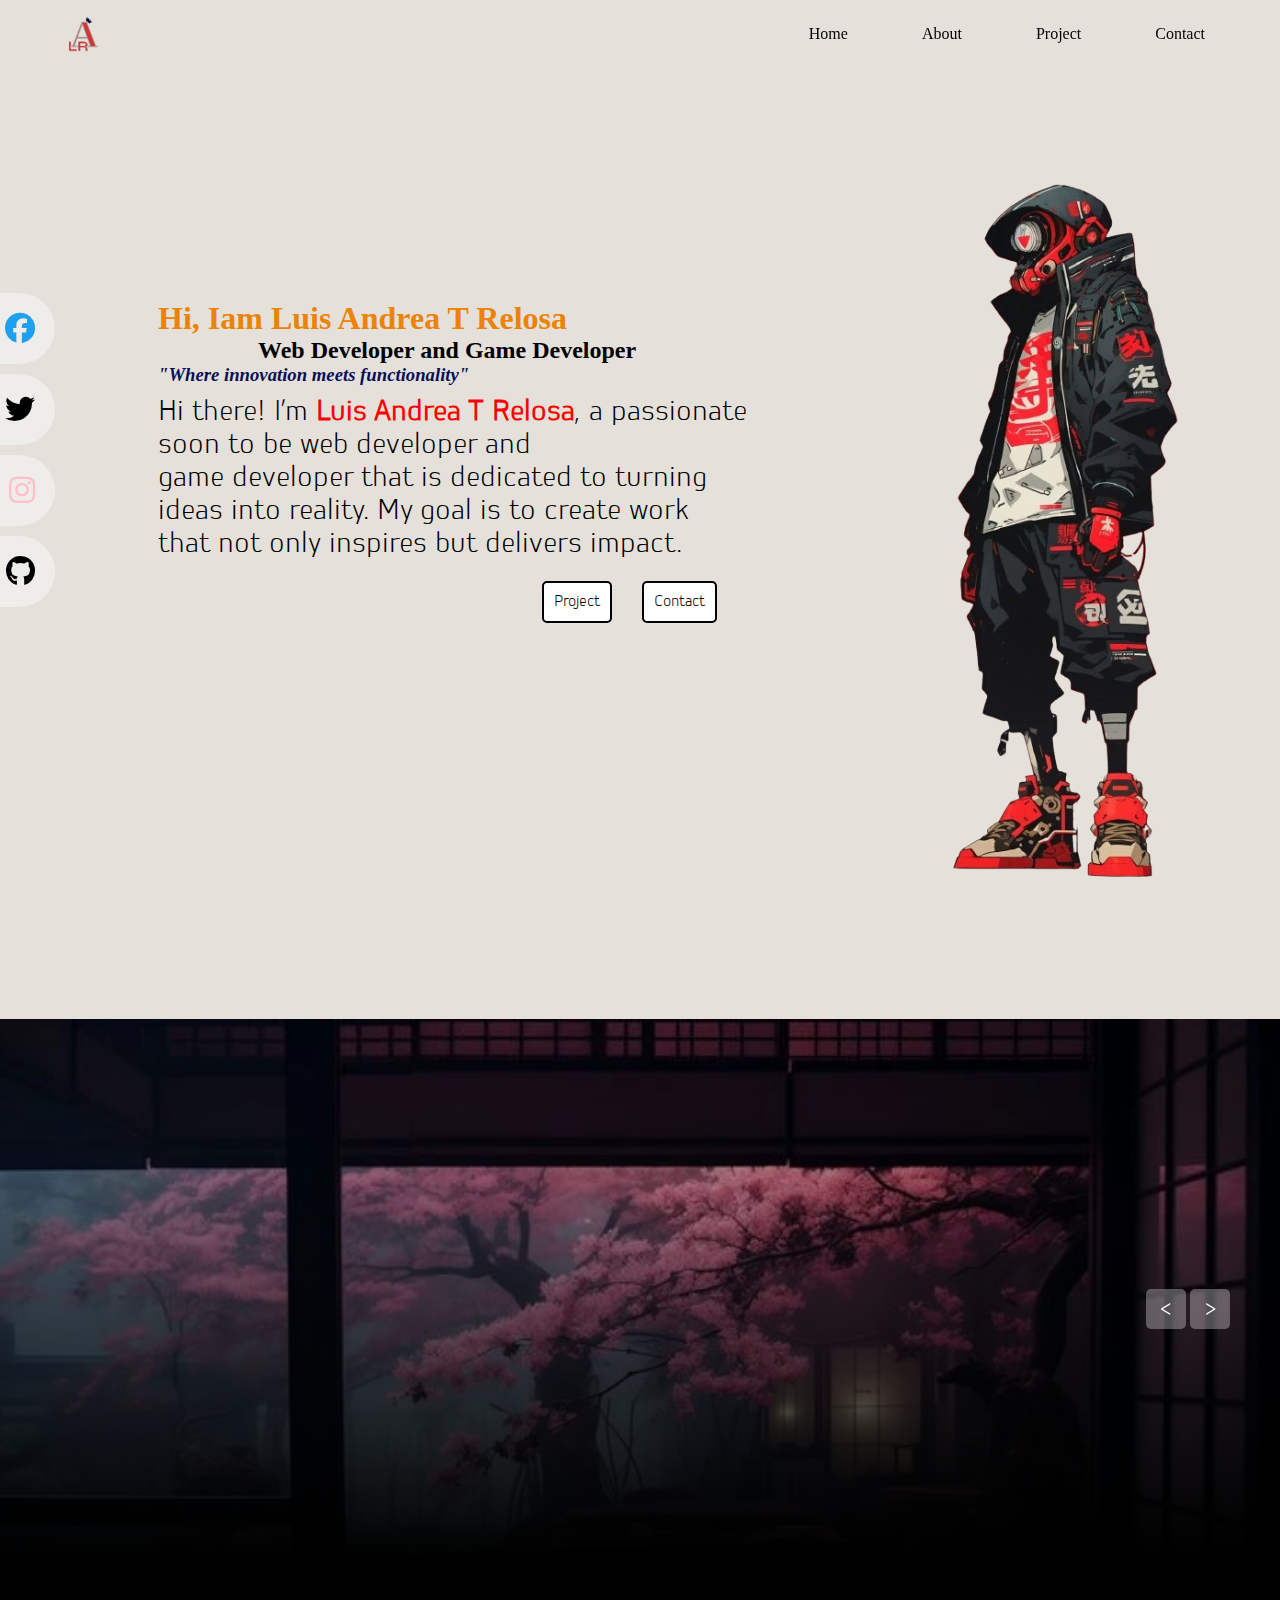
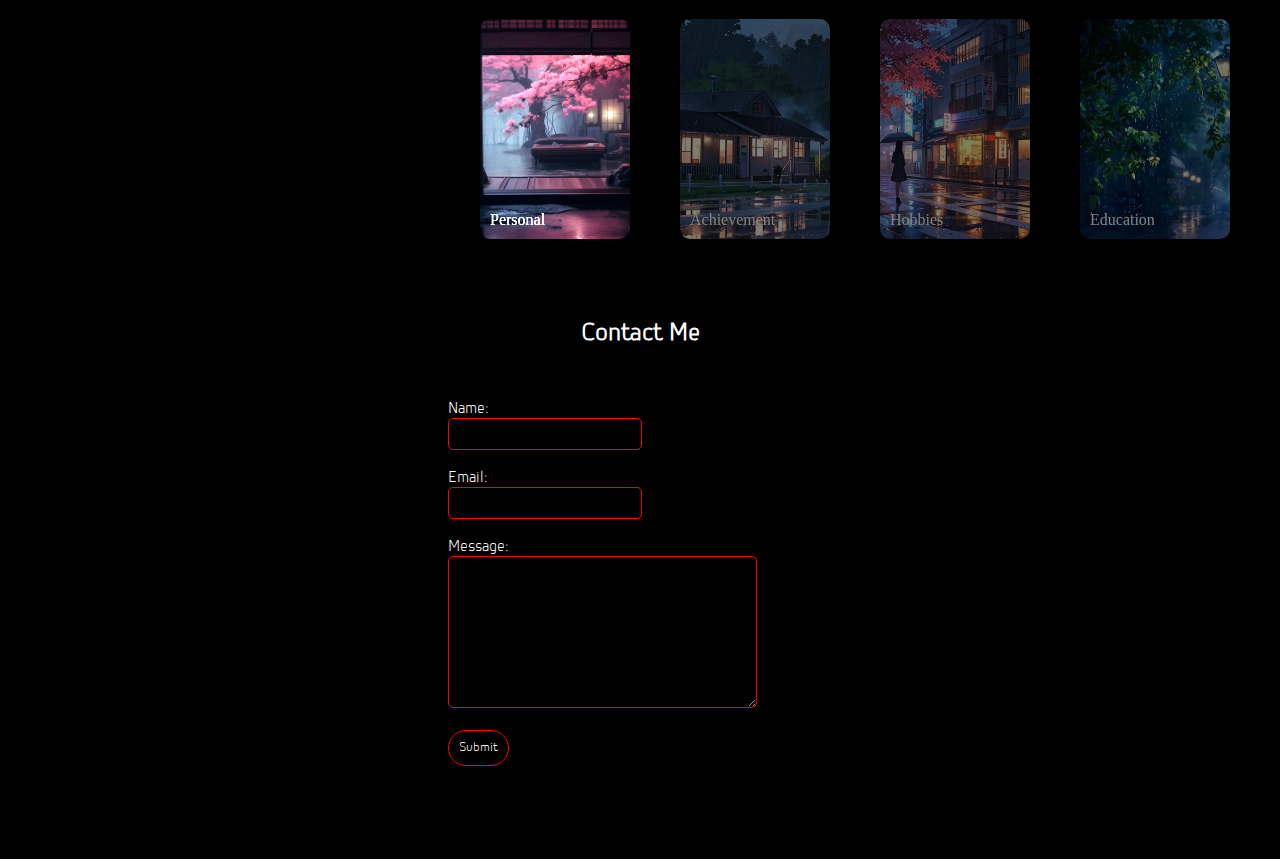
<file: index.html>
<!DOCTYPE html>
<html lang="en">
  <head>
    <meta charset="UTF-8" />
    <meta name="viewport" content="width=device-width, initial-scale=1.0" />
    <title>Buloy</title>
    <link rel="stylesheet" href="index.css" />
    <link rel="stylesheet" href="animation.css" />
    <link rel="stylesheet" href="contact.css">
    <link rel="stylesheet" href="https://cdnjs.cloudflare.com/ajax/libs/font-awesome/6.7.1/css/all.min.css">
  </head>
  <body>
    <!--Socials-->
    <div class="social">
      <a href="https://www.facebook.com/luis.ivan.7393264">Facebook<i class="fab fa-facebook"></i></a>
      <a href="https://x.com/Relosaluis1">Twitter<i class="fab fa-twitter"></i></a>
      <a href="https://www.instagram.com/relosaluisluis/">Instagram<i class="fab fa-instagram"></i></a>
      <a href="https://github.com/LUISRELOSA">Github<i class="fab fa-github"></i></a>
    </div>

    <!--Navigation-->
    <header class="navigation-container" >
      <img src="img/Logo.webp" alt="">
      <nav class="navigation">
        <a href="#">Home</a>
        <a href="#slider">About</a>
        <a href="projects.html">Project</a>
        <a href="#contact">Contact</a>
      </nav>
    </header>
    <div class="home-container">
      <img src="img/model1.webp" alt="" class="model1" id="model1" />
      <div class="home" id="home">
        <h1>Hi, Iam Luis Andrea T Relosa</h1>
        <h2>Web Developer and Game Developer</h2>
        <h3>"Where innovation meets functionality"</h3>
        <p>
          Hi there! I’m <span class="n2">Luis Andrea T Relosa</span>, a
          passionate <br />
          soon to be web developer and <br />
          game developer that is dedicated to turning <br />
          ideas into reality. My goal is to create work <br />
          that not only inspires but delivers impact.
        </p>
        <div class="homebtn">
          <a href="projects.html" class="projectbtn">Project</a>
          <a href="#contact" class="contactbtn">Contact</a>
        </div>
      </div>
    </div>
   
     <!-- Slider -->

     <div class="slider" id="slider">
        <div class="list">
          <div class="item active">
            <img src="img/images1.webp" alt="">
            <div class="content">
              <p>About</p>
               <h2>Personal</h2>
               <p>
                Hello Once Again I'am Luis Andrea T Relosa an Aspiring 
                Web Developer and Game developer. I'am 21 Years old and 
                Currently now I'am a College student who majors in 
                Bachelor in Science and Information Technology or BSIT 
                in The College institute of Data Center of The Phillipines 
                College Baguio Branch. I live in Tuding Itogon Benguet.
              </p>
            </div>
          </div>
          <div class="item">
            <img src="img/images2.webp" alt="">
            <div class="content">
              <p>About</p>
               <h2>Achievement</h2>
               <p>
                Computer System Service Nc|| Receiver <br>
                Soon to Come <br>
                Soon to Come <br>
                Soon to Come
               </p>
            </div>
        </div>
        <div class="item">
          <img src="img/images3.webp" alt="">
          <div class="content">
            <p>About</p>
             <h2>Hobbies</h2>
             <p>
              if i have time to spare I love Playing Sports such as Basketball and Badminton I 
              also play VideoGames if I dont feel going outside and importantly I love socializing
              to my friends and classmates. I also love adventuring and connect to mother nature.
             </p>
          </div>
        </div>
          <div class="item">
            <img src="img/images4.webp" alt="">
            <div class="content">
              <p>About</p>
               <h2>Education</h2>
               <p>
                Elementary (Tuding Itogon Benguet) <br>
                HighSchool (Rizal National HighSchool) <br>
                Senior HighSchool (Alejo M Pacalso Memorial HighSchool) <br>
                College (Data Center of the Phillipines Baguio)
               </p>
            </div>
          <!-- btn arrows -->
          </div>
          <div class="arrows">
            <button id="prev"><</button>
            <button id="next">></button>
          </div>
          <!-- thumbnail-->
           <div class="thumbnail">
            <div class="items active">
              <img src="img/images1.webp" alt="">
              <div class="content">Personal</div>
            </div>
            <div class="items">
              <img src="img/images2.webp" alt="">
              <div class="content">Achievement</div>
            </div>
            <div class="items">
              <img src="img/images3.webp" alt="">
              <div class="content">Hobbies</div>
            </div>
            <div class="items">
              <img src="img/images4.webp" alt="">
              <div class="content">Education</div>
            </div>
           </div>
        </div>

    <!-- PHP DATABASE USER INTERACTION -->
    <div class="contact-container" id="contact">
      <h2 class="contactME">Contact Me</h2>
      <div class="form-container">
        <form action="save_contact.php" method="POST">
        <label for="name" class="name">Name:</label><br>
        <input type="text" id="name" name="name" required><br><br>

        <label for="email" class="email">Email:</label><br>
        <input type="email" id="email" name="email" required><br><br>

        <label for="message" class="message">Message:</label><br>
        <textarea id="message" name="message" rows="5" required></textarea><br><br>

        <button type="submit" class="btnsub">Submit</button>
        </form>
      </div>
    </div>
    <script src="index.js"></script>
  </body>
</html>
</file>
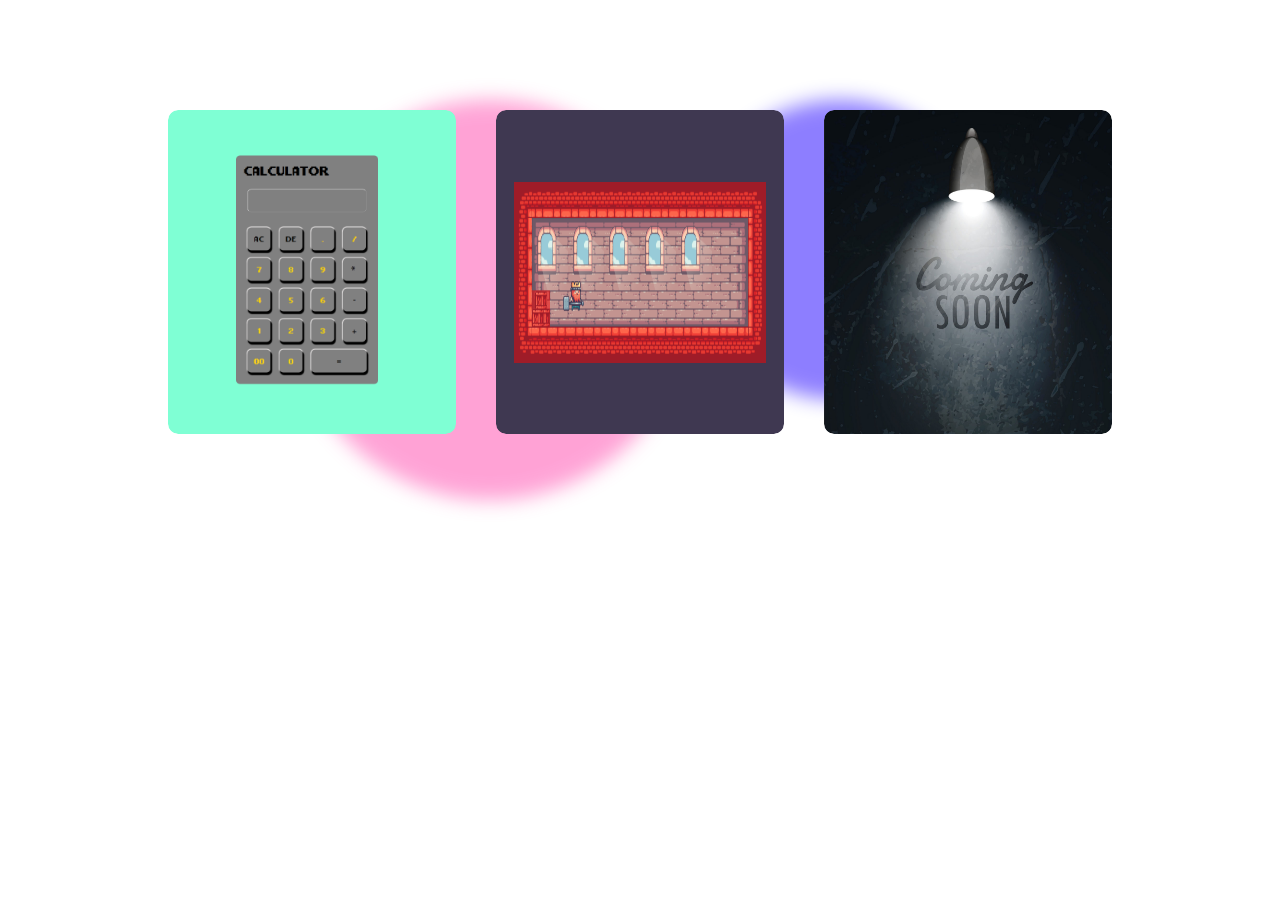
<file: projects.html>
<!DOCTYPE html>
<html lang="en">
  <head>
    <meta charset="UTF-8" />
    <meta name="viewport" content="width=device-width, initial-scale=1.0" />
    <title>Document</title>
    <link rel="stylesheet" href="projects.css" />
  </head>
  <body>
    <div class="absolute">
      <div class="absolute inset-0 justify-center">
        <div class="bg-shape1 bg-teal opacity-50 bg-blur"></div>
        <div class="bg-shape2 bg-primary opacity-50 bg-blur"></div>
        <div class="bg-shape3 bg-purple opacity-50 bg-blur"></div>
      </div>
      <div><h1>Hello Worlds</h1></div>
    </div>

    <div id="card-area">
      <div class="wrapper">
        <div class="box-area">
          <div class="box">
            <img src="img/calcu.PNG" alt="" />
            <div class="overlay">
              <h3>Projects</h3>
              <p>
                Lorem ipsum dolor, sit amet consectetur adipisicing elit. Ipsam
                voluptates eaque veniam laudantium asperiores voluptatibus enim.
                Quae quidem quo adipisci reprehenderit, mollitia fuga quasi
                explicabo? Eaque tenetur porro culpa aut!
              </p>
              <a href="#">Go on Github</a>
            </div>
          </div>
          <div class="box">
            <img src="img/Game.PNG" alt="" class="game" />
            <div class="overlay">
              <h3>Projects</h3>
              <p>
                Lorem ipsum dolor, sit amet consectetur adipisicing elit. Ipsam
                voluptates eaque veniam laudantium asperiores voluptatibus enim.
                Quae quidem quo adipisci reprehenderit, mollitia fuga quasi
                explicabo? Eaque tenetur porro culpa aut!
              </p>
              <a href="#">Go on Github</a>
            </div>
          </div>
          <div class="box">
            <img src="img/Soon.jpg" alt="" />
            <div class="overlay">
              <h3>Projects</h3>
              <p>
                Lorem ipsum dolor, sit amet consectetur adipisicing elit. Ipsam
                voluptates eaque veniam laudantium asperiores voluptatibus enim.
                Quae quidem quo adipisci reprehenderit, mollitia fuga quasi
                explicabo? Eaque tenetur porro culpa aut!
              </p>
              <a href="#">Go on Github</a>
            </div>
          </div>
        </div>
      </div>
    </div>

    <script src="index.js"></script>
  </body>
</html>
</file>
<file: index.css>
@font-face {
    font-family: cool;
    src: url(fonts/Equila.ttf);
}
@font-face {
    font-family: astig;
    src: url(fonts/GarotaSans-Regular-FFP.ttf);
}
@font-face {
    font-family: pogi;
    src: url(fonts/Arcane\ Nine.otf);
}
*{
    padding: 0;
    margin: 0;
    scroll-behavior: smooth;
    
}
body{
    display: flex;
    flex-direction: column;
    background: #E5E1DA;
    overflow-x: hidden;
}
.navigation-container{
    display: flex;
    justify-content: space-between;
    align-items: center;
    padding: 15px;
    background: transparent;
    position: sticky;
    top: 0;
    left: 0;
    bottom: 0;
    right: 0;
    z-index: 9999;
}
.navigation-container img{
    position: relative;
    width: 3%;
    height: 5%;
    margin-left: 50px;
}
.navigation a{
    margin-right: 50px;
    text-decoration: none;
    color: black;
    background-color: #E5E1DA ;
    padding: 10px;
    border-radius: 10px;
}
.home-container{
    display: flex;
    background: #E5E1DA;
    width: 100%;
    height: 100vh;
}

.home{
    display: flex;
    flex-direction: column;
    position: absolute;
    top: 30%;
    left: 10%;
    height: 300px;
    padding: 30px;
}
.home h1{
    display: flex;
    flex-direction: column;
    color: #EC8305;
}
.home h2 {
    margin-left: 100px;
}
.home h3{
    font-weight: bold;
    font-style: italic;
    color: #091057;
}
.home p{
    text-align: left;
    margin-top: 10px;
    font-size: 30px;
    font-family: astig;
}
.homebtn{
    display: flex;
    justify-content: right;
    align-items: center;
    margin-top: 20px;
}
.homebtn a{
    position: relative;
    text-decoration: none;
    color: black;
    z-index: 1;
    border:2px solid black;
    padding: 10px;
    background-color: white;
    border-radius: 5px;
    margin-right: 30px;
    overflow: hidden;
    font-family: astig;
}
.n2{
    color: red;
    font-weight: bolder;
}
.model1{
    display: flex;
    position: absolute;
    left: 70%;
    top: 20%;
    z-index: 5;
}
.about-container{
    display: flex;
    flex-direction: column;
    justify-content: space-between;
    background: #4A628A;
    width: 100%;
    height: 150vh;
    z-index: 9;
   
}
.about{
    display: flex;
    background: transparent;
    justify-content: center;
    align-items: center;
    margin-top: 30px;
    font-size: 50px;
    font-family: cool;
}
/* slider about*/
.slider{
    height: 100vh;
    margin-top: 50px;
    position: relative;
    color: white;
}
.slider .list .item{
    position: absolute;
    inset: 0 0 0 0;
    overflow: hidden;
    opacity: 0;
    transition: .5s;
}
.slider .list .item img{
   width: 100%;
   height: 100%;
   object-fit: cover;
}
.slider .list .item::after{
    content: '';
    width: 100%;
    height: 100%;
    position: absolute;
    left: 0;
    bottom: 0;
    background-image: linear-gradient(
        to top, black 40%, transparent
    );
}
.slider .list .item .content{
    position: absolute;
    left: 10%;
    top: 20%;
    width: 500px;
    max-width: 80%;
    z-index: 1;
}
.slider .list .item .content p:nth-child(1){
 text-transform: uppercase;
  letter-spacing: 10px;
}
.slider .list .item .content p{
    font-size: 20px;
    font-family: pogi;
   }
.slider .list .item .content h2{
    font-size: 100px ;
    margin: 0;
}
.slider .list .item.active{
   opacity: 1;
   z-index: 10;
}
.arrows{
    position: absolute;
    top: 30%;
    right: 50px;
    z-index: 99999;
}
.arrows button{
    background-color: #eee5;
    border: none;
    font-family: astig;
    width: 40px;
    height: 40px;
    border-radius: 5px;
    font-size: x-large ;
    color: white;
}
.arrows button:hover{
    background-color: white;
    color: black;
    
}
.thumbnail{
    position: absolute;
    bottom: 50px;
    z-index: 11;
    display: flex;
    justify-content: right;
    gap: 50px;
    width: 100%;
    height: 250px;
    padding: 0 50px;
    box-sizing: border-box;
    overflow: auto;
}
.thumbnail::-webkit-scrollbar{
    width: 0;
}
.thumbnail .items{
    width: 150px;
    height: 220px;
    filter: brightness(.5);
    flex-shrink: 0;
}
.thumbnail .items img{
    width: 100%;
    height: 100%;
    object-fit: cover;
    border-radius: 10px; 
}
.thumbnail .items.active{
    filter: brightness(1.5);

}
.thumbnail .items .content{
    position: absolute;
    inset: auto 10px 10px 10px;
}
</file>
<file: animation.css>
.home{
    transition: box-shadow 1s;
}
.home:hover{
    box-shadow: 0px 0px 10px 10px #F5F5F7;
}
.model1{
    transition: transform 1s;
}
.model1:hover{
    transform: scale(1.2);
}
.projectbtn{
 transition: color 1s, background .5s;
}
.projectbtn::before{
    content: '';
    position: absolute;
    top: 0;
    left: -20px;
    width: 0;
    height: 100%;
    background: brown;
    transform: skewX(35deg);
    transition: width 1s;
    z-index: -1;
}
.projectbtn:hover:before{
    width: 100%;
}
.projectbtn:hover{
    color: white;
    background: black;
}
.projectbtn{
 transition: color 1s, background .5s;
}
.projectbtn::before{
    content: '';
    position: absolute;
    top: 0;
    left: -20px;
    width: 0;
    height: 100%;
    background: brown;
    transform: skewX(35deg);
    transition: width 1s;
    z-index: -1;
}
.projectbtn:hover:before{
    width: 100%;
}
.projectbtn:hover{
    color: white;
    background: black;
}
.projectbtn{
    transition: color 1s, background .5s;
   }
   
.contactbtn::before{
       content: '';
       position: absolute;
       top: 0;
       left: -20px;
       width: 0;
       height: 100%;
       background: brown;
       transform: skewX(35deg);
       transition: width 1s;
       z-index: -1;
   }
.contactbtn:hover:before{
       width: 100%;
   }
.contactbtn:hover{
       color: white;
       background: black;
   }

@keyframes showContent {
   to{
        transform: translateY(0);
        filter: blur(0);
        opacity: 1;
   }
}
.slider .list .item.active p:nth-child(1),
.slider .list .item.active h2,
.slider .list .item.active p:nth-child(3){
    transform: translateY(30px);
    filter: blur(20px);
    opacity: 0;
    animation: showContent .5s .7s ease-in-out 1 forwards;
 }
 .slider .list .item.active h2{
    animation-delay: 1s;
 }
 .slider .list .item.active p:nth-child(3){
    animation-duration: 1.3s;
 }
</file>
<file: contact.css>
.contact-container{
    display: flex;
    width: 100vw;
    height: 60vh;
    background: black;
    color: white;
    position: relative;
    top: 100%;
    justify-content: center;
}
.contactME{
    font-family: astig;
    font-size: 25px;

    position: absolute;
}
.form-container{
    margin-top: 80px;
     width: 30vw;
     justify-content: center;

}
.name{
    font-family: astig;
}
#name{
    width: 50%;
    height: 30px;
    background: black;
    color: white;
    border: 1px solid red;
    border-radius: 5px;
}
.email{
    font-family: astig;
}
#email{
    width: 50%;
    height: 30px;
    background: black;
    color: white;
    border: 1px solid red;
    border-radius: 5px;
}
.message{
    font-family: astig;
}
#message{
    width: 80%;
    height: 150px;
    background: black;
    color: white;
    border: 1px solid red;
    border-radius: 5px;
}
.btnsub{
    color: white;
    background: black;    
    padding: 10px;
    border: 1px solid red;
    border-radius: 20px;
    font-family: astig;
}
.social{
    position: fixed;
    height: 100vh;
    display: flex;
    flex-direction: column;
    justify-content: center;
    transform: translate(-290px, 0);
    z-index: 99999;
}
.social a{
    color: black;
    background: rgba(255, 255, 255, 0.4);
    font-size: 20px;
    font-weight: 600;
    text-decoration: none;
    display: block;
    margin: 5px;
    padding: 20px;
    width: 300px;
    text-align: right;
    border-radius: 50px;
    transition: transform 1s;
    font-style: astig;
}
.social a:hover{
    transform: translate(140px, 0);
}
.social i{
    margin-left: 10px;
    font-size: 30px;
    width: 30px;
    height: 30px;
}
.social a:nth-child(1) i{
    color: #1DA0F0;
}
.social a:nth-child(2) i{
    color: #000;
}
.social a:nth-child(3) i{
    color: pink;
}
.social a:nth-child(4) i{
    color: #000;
}
</file>
<file: projects.css>
*{
    margin: 0;
    padding: 0;
    box-sizing: border-box;
}
body{
    color: white;
}
.wrapper{
    padding: 10px 10%;
}
#card-area{
    padding: 50px;
}
.box-area{
    display: grid;
    grid-template-columns: repeat(auto-fit, minmax(250px, 1fr));
    grid-gap: 40px;
    margin-top: 50px;
}
.box{
    border-radius: 10px;
    position: relative;
    overflow: hidden;
    box-shadow: 5px 5px 15px rgba(0,0,0,0,.5);
}
.box img{
    width: 100%;
    height: 100%;
    border-radius: 10px;
    display: block;
    transition: transform 0.5s;

}
.overlay{
 height: 0;
 width: 100%;
 background:linear-gradient(transparent, #1c1c1c 58%) ;
 border-radius: 10px;
 position: absolute;
 left: 0;
 bottom: 0;
 overflow: hidden;
 align-items: center;
 justify-content: center;
 flex-direction: column;
 padding: 0 40px;
 text-align: center;
 font-size: 14px;
 transition: height 0.5s;
}
.overlay h3{
    font-weight: 500;
    margin-bottom: 5px;
    margin-top: 80%;
    font-size: 30px;
    letter-spacing: 2px;
}
.overlay a{
    margin-top:40px;
    color: #262626;
    text-decoration: none;
    font-size: 14px;
    background: white;
    border-radius: 50px;
    text-align: center;
    padding: 5px 15px;
}
.boxLhover img{
    transform: scale(1.2);
}
.box:hover .overlay{
    height: 100%;
}
.absolute{
    position: absolute;
    top: 50px !important;
    inset: 0;
    justify-content: center;
    display: inline-flex;
    flex-direction: row;
}
.justify-center{
    justify-content: center;
}
.bg-shape1{
    width: 400px;
    height: 400px;
    border-radius: 9999px;
    position: relative;
    animation: one 10s infinite;
}
.bg-shape2{
    width: 300px;
    height: 300px;
    border-radius: 9999px;
    position: relative;
    animation: two 10s infinite;
}
@keyframes one {
   0%{ left:0px; top:0px;} 
   25%{ left:-100px; top:70px;} 
   50%{ left:20px; top:150px;} 
   75%{ left:50px; top:100px;} 
   100%{ left:0px; top:0px;} 
}
@keyframes two {
    0%{ left:0px; top:0px;} 
    25%{ left:50px; top:10px;} 
    50%{ left:20px; top:150px;} 
    75%{ left:50px; top:100px;} 
    100%{ left:0px; top:0px;} 
 }
 .opacity-50{
    opacity: .5;
 }
 .bg-blur{
    filter: blur(10px);
 }
.bg-primary{
    background-color: rgb(30, 0, 255);
}
.bg-teal{
    background-color: rgb(255, 72, 173);
}
.bg-purple{
    background-color: rgb(140, 0, 215);
}
</file>
